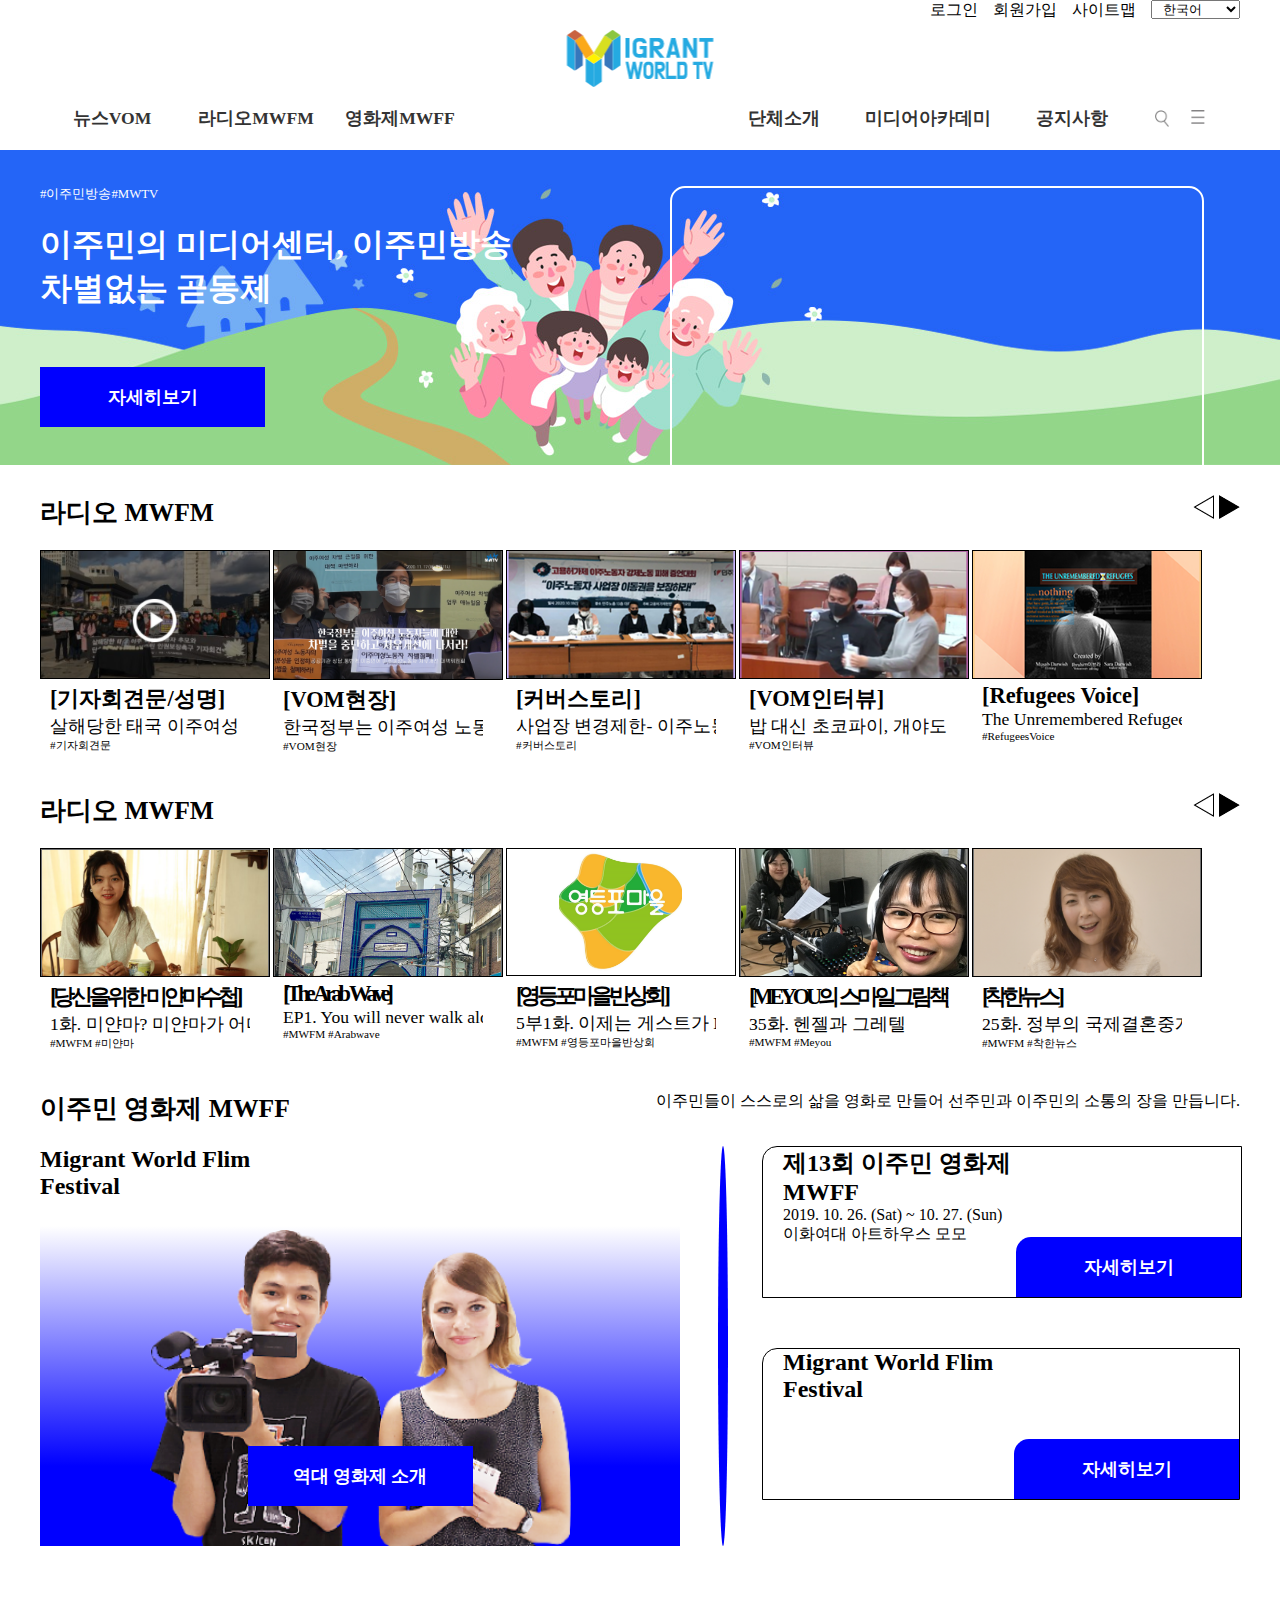
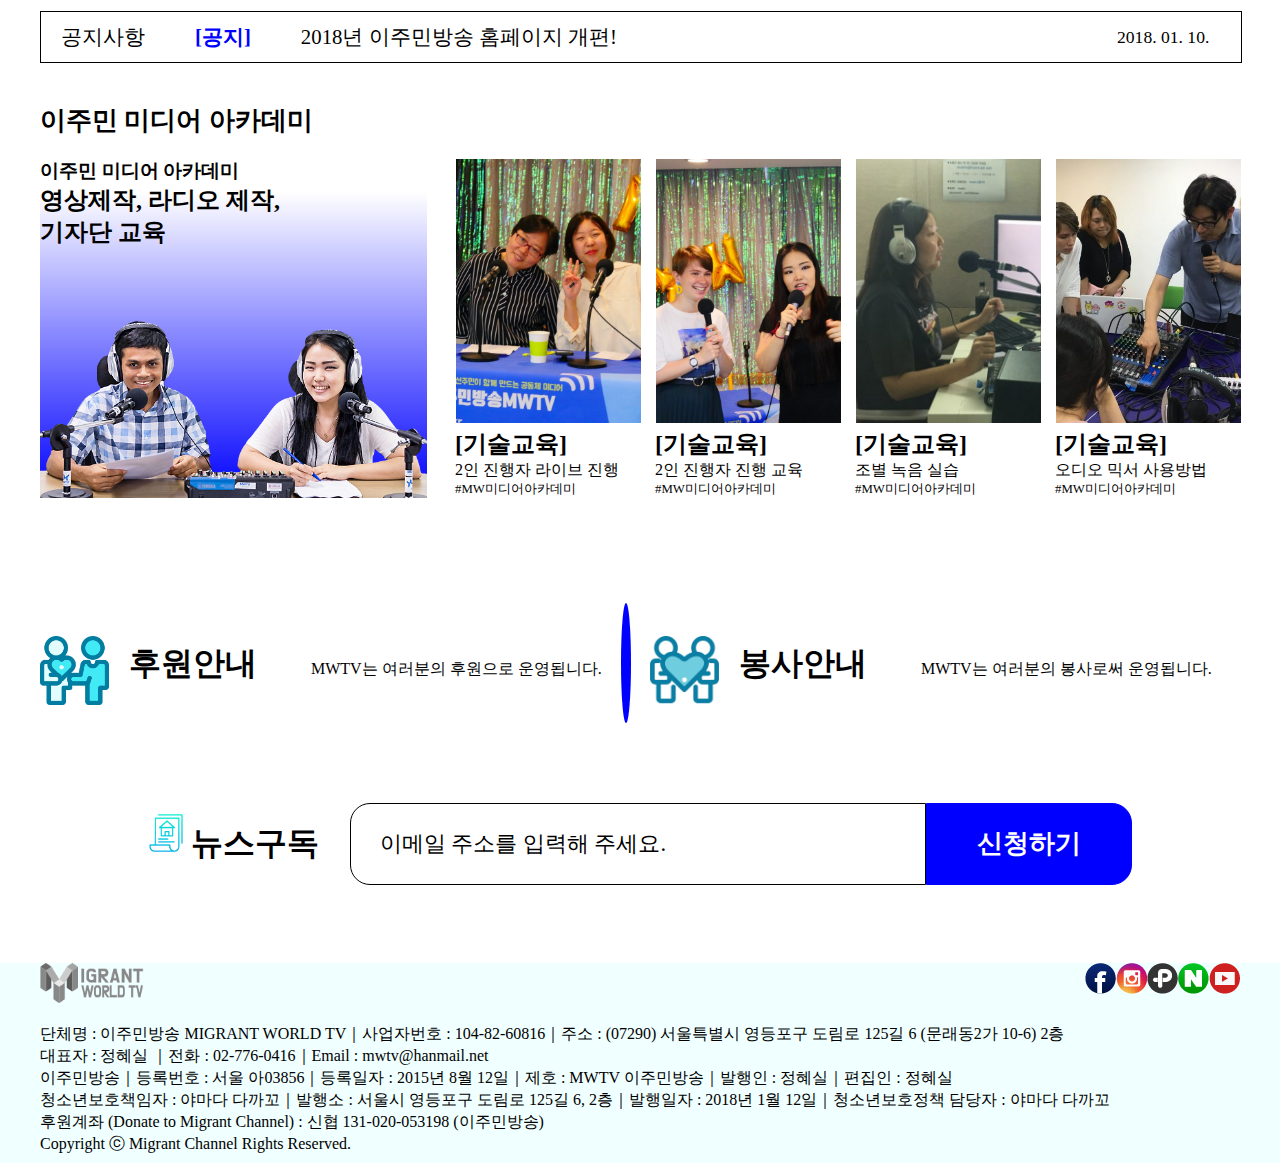
<file: index.html>
<!DOCTYPE html>
<html lang="kr">

<head>
    <meta charset="UTF-8">
    <title>Migrant World TV / 이주민방송</title>
    <meta name="viewport" content="width=device-width, initial-scale=1.0">
    <link href="css/style.css" rel="stylesheet" type="text/css">
</head>

<body>
    <div class="wrap">
        <section id="header">
            <div class="inner">
                <div class="up_head">
                    <div class="logo"><a href="index.html"><img src="img/Logo.png" alt="로고"></a></div>
                    <ul class="login">
                        <li><a href="#">로그인</a></li>
                        <li><a href="#">회원가입</a></li>
                        <li><a href="#">사이트맵</a></li>
                        <li>
                            <select>
                                <option>&nbsp;&nbsp;한국어</option>
                                <option>&nbsp;&nbsp;English</option>
                                <option>&nbsp;&nbsp;中 文</option>
                                <option>&nbsp;&nbsp;日本語</option>
                                <option>&nbsp;&nbsp;Tiếng Việt</option>
                                <option>&nbsp;&nbsp;ไทย</option>
                                <option>&nbsp;&nbsp;Español</option>
                            </select>
                        </li>

                    </ul>
                </div>

                <nav id="nav1" class="navi">
                   <div class="inner">
                   <h1 class="hidden">네비게이션</h1>
                   <ul class="depth1">
                       <li><a href="#">뉴스VOM</a>
                           <ul>
                               <li><a href="#">VOM채널</a></li>
                               <li><a href="#">VOM채널</a></li>
                           </ul>
                       </li>
                       <li><a href="#">라디오MWFM</a>
                           <ul>
                               <li><a href="#">현재방영채널</a></li>
                               <li><a href="#">이전종영채널</a></li>
                           </ul>
                       </li>
                       <li><a href="#">영화제MWFF</a>
                           <ul>
                               <li><a href="#">역대영화제기록</a></li>
                               <li><a href="#">영화제이야기</a></li>
                           </ul>
                       </li>
                       <li><a href="#">&nbsp;</a></li>
                       <li><a href="#">단체소개</a>
                           <ul>
                               <li><a href="#">비전과 미션</a></li>
                               <li><a href="#">주요사업</a></li>
                               <li><a href="#">함께하는 사람들</a></li>
                               <li><a href="#">주요연혁</a></li>
                               <li><a href="#">재정보고</a></li>
                               <li><a href="#">후원안내</a></li>
                               <li><a href="#">찾아오시는 길</a></li>
                           </ul>
                       </li>
                        <li><a href="#">미디어아카데미</a></li>
                       <li><a href="#">공지사항</a>
                           <ul>
                               <li><a href="#">주요공지사항</a></li>
                               <li><a href="#">자주하는 질문</a></li>
                           </ul>
                       </li>
                        <li><a href="#"><img src="img/search.png" alt="검색"></a></li>
                        <li><a href="#"><img src="img/burger.png" alt="전체메뉴"></a></li>
                   </ul>
                    </div>
                </nav>
                
            </div>
        </section>

        <section id="mainimg">
            <div class="inner">
                <h1 class="hidden">메인이미지_슬라이드</h1>
                <div class="mitxt">
                    <p>#이주민방송#MWTV</p>
                    <h1>이주민의 미디어센터, 이주민방송<br>차별없는 곧동체</h1>
                </div>
                <div class="btn">자세히보기</div>
                <span><iframe id="videplayer" width="560" height="315" src="https://www.youtube.com/embed/ybhXVSAdIRE" frameborder="0" allow="accelerometer; autoplay; encrypted-media; gyroscope; picture-in-picture" allowfullscreen></iframe>
                </span>
            </div>
        </section>

        <section id="contents">
            <div class="inner">
                <div class="001">
                    <h1 class="hidden">좌우 박스</h1>
                    <div class="01_left"></div>
                    <div class="01_right"></div>
                    <div class="01_btn"></div>
                </div>

                <div class="vclip01">
                    <!-- margin top: 30px / margin bottom: 40px -->
                    <h1 class="hidden">뉴스VOM</h1>
                    <div class="topsbttl">
                        <div>
                            <h2><a href="#">라디오 MWFM</a></h2>
                        </div>
                        <div class="lrbtn">
                            <span><img src="img/lbtn.png" alt="Left button"></span>
                            <span><img src="img/rbtn.png" alt="Right button"></span>
                        </div>
                    </div>
                    <!-- Padding bottom 20px -->
                    <div class="slideboxset">
                        <div class="slidebox">
                            <h1 class="hidden">슬라이드박스01</h1>
                            <img src="img/sl001.png" alt="기자회견문">
                            <!-- padding bottom 2px -->
                            <div>
                                <h2 class="sltheme">[기자회견문/성명]</h2>
                                <p class="sltxt">살해당한 태국 이주여성</p>
                                <p class="tag">#기자회견문</p>
                            </div>
                        </div>
                        <div class="slidebox">
                            <h1 class="hidden">슬라이드박스02</h1>
                            <img src="img/sl002.png" alt="VOM현장">
                            <!-- padding bottom 2px -->
                            <div>
                                <h2 class="sltheme">[VOM현장]</h2>
                                <p class="sltxt">한국정부는 이주여성 노동자</p>
                                <p class="tag">#VOM현장</p>
                            </div>
                        </div>
                        <div class="slidebox">
                            <h1 class="hidden">슬라이드박스03</h1>
                            <img src="img/sl003.png" alt="커버스토리">
                            <!-- padding bottom 2px -->
                            <div>
                                <h2 class="sltheme">[커버스토리]</h2>
                                <p class="sltxt">사업장 변경제한- 이주노동자</p>
                                <p class="tag">#커버스토리</p>
                            </div>
                        </div>
                        <div class="slidebox">
                            <h1 class="hidden">슬라이드박스04</h1>
                            <img src="img/sl004.png" alt="VOM인터뷰">
                            <!-- padding bottom 2px -->
                            <div>
                                <h2 class="sltheme">[VOM인터뷰]</h2>
                                <p class="sltxt">밥 대신 초코파이, 개야도 이주 노동자</p>
                                <p class="tag">#VOM인터뷰</p>
                            </div>
                        </div>
                        <div class="slidebox">
                            <h1 class="hidden">슬라이드박스05</h1>
                            <img src="img/sl005.png" alt="Refugees Voice">
                            <!-- padding bottom 2px -->
                            <div>
                                <h2 class="sltheme">[Refugees Voice]</h2>
                                <p class="sltxt">The Unremembered Refugees</p>
                                <p class="tag">#RefugeesVoice</p>
                            </div>
                        </div>

                    </div>
                </div>

                <div class="vclip02">
                    <!-- margin top: 30px / margin bottom: 40px -->
                    <h1 class="hidden">라디오 MWFM</h1>
                    <div class="topsbttl">
                        <div>
                            <h2><a href="#">라디오 MWFM</a></h2>
                        </div>
                        <div class="lrbtn">
                            <span><img src="img/lbtn.png" alt="Left button"></span>
                            <span><img src="img/rbtn.png" alt="Right button"></span>
                        </div>
                    </div>
                    <!-- Padding bottom 20px -->
                    <div class="slideboxset">
                        <div class="slidebox">
                            <h1 class="hidden">슬라이드박스01</h1>
                            <img src="img/sl006.png" alt="미얀마수첩">
                            <!-- padding bottom 2px -->
                            <div>
                                <h2 class="sltheme">[당신을위한 미얀마수첩]</h2>
                                <p class="sltxt">1화. 미얀마? 미얀마가 어디야?</p>
                                <p class="tag">#MWFM #미얀마</p>
                            </div>
                        </div>
                        <div class="slidebox">
                            <h1 class="hidden">슬라이드박스02</h1>
                            <img src="img/sl007.png" alt="The Arab Wave">
                            <!-- padding bottom 2px -->
                            <div>
                                <h2 class="sltheme">[The Arab Wave]</h2>
                                <p class="sltxt">EP1. You will never walk alone</p>
                                <p class="tag">#MWFM #Arabwave</p>
                            </div>
                        </div>
                        <div class="slidebox">
                            <h1 class="hidden">슬라이드박스03</h1>
                            <img src="img/sl008.png" alt="영등포마을반상회">
                            <!-- padding bottom 2px -->
                            <div>
                                <h2 class="sltheme">[영등포마을반상회]</h2>
                                <p class="sltxt">5부1화. 이제는 게스트가 MC에요!</p>
                                <p class="tag">#MWFM #영등포마을반상회</p>
                            </div>
                        </div>
                        <div class="slidebox">
                            <h1 class="hidden">슬라이드박스04</h1>
                            <img src="img/sl009.png" alt="MEYOU의 스마일 그림책">
                            <!-- padding bottom 2px -->
                            <div>
                                <h2 class="sltheme">[MEYOU의 스마일그림책]</h2>
                                <p class="sltxt">35화. 헨젤과 그레텔</p>
                                <p class="tag">#MWFM #Meyou</p>
                            </div>
                        </div>
                        <div class="slidebox">
                            <h1 class="hidden">슬라이드박스05</h1>
                            <img src="img/sl010.png" alt="Refugees Voice">
                            <!-- padding bottom 2px -->
                            <div>
                                <h2 class="sltheme">[착한뉴스]</h2>
                                <p class="sltxt">25화. 정부의 국제결혼중개업에 관해서</p>
                                <p class="tag">#MWFM #착한뉴스</p>
                            </div>
                        </div>

                    </div>
                </div>

                <div class="mwffbox">
                    <h1 class="hidden">이주민영화제</h1>
                    <div class="topsbttl">
                        <div>
                            <h2><a href="#">이주민 영화제 MWFF</a></h2>
                        </div>
                        <div>이주민들이 스스로의 삶을 영화로 만들어 선주민과 이주민의 소통의 장을 만듭니다.</div>
                    </div>
                    <!-- margin bottom : 20px -->
                    <div class="boxset">
                        <div class="bsleft">
                            <div class="mwfftxt">
                                <h2>Migrant World Flim<br>Festival</h2>
                            </div>
                            <div class="btn">역대 영화제 소개</div>
                        </div>
                        <!-- 중간 1px solid 선 margin left / right : 39px -->
                        <div class="bsright">
                            <div class="rightup">
                                <div>
                                    <h2>제13회 이주민 영화제<br>MWFF</h2>
                                    <p>2019. 10. 26. (Sat) ~ 10. 27. (Sun)<br>이화여대 아트하우스 모모</p>
                                </div>
                                <div class="btn">자세히보기</div>
                            </div>

                            <div class="rightbtm">
                                <div>
                                    <h2>Migrant World Flim<br> Festival</h2>
                                </div>
                                <div class="btn">자세히보기</div>
                            </div>
                        </div>
                    </div>

                </div>

                <div class="mwsnews">
                    <h1 class="hidden">공지사항</h1>
                    <span>공지사항</span><span>[공지]</span><span>2018년 이주민방송 홈페이지 개편!</span><span>2018. 01. 10.</span>
                </div>

                <div class="mwacdmy">
                    <h1 class="hidden">이주민미디어 아카데미</h1>
                    <div class="topsbttl">
                        <div>
                            <h2><a href="#">이주민 미디어 아카데미</a></h2>
                        </div>
                    </div>
                    <!-- margin bottom : 20px -->
                    <div class="acdmybox">
                        <div class="acdlbox">
                            <div>
                                <h3>이주민 미디어 아카데미</h3>
                                <h2>영상제작, 라디오 제작,<br>기자단 교육</h2>
                            </div>
                        </div>
                        <div class="acdrbox">
                            <div class="rboxslide">
                                <img src="img/0010.png" alt="">
                                <h2>[기술교육]</h2>
                                <p>2인 진행자 라이브 진행</p>
                                <p>#MW미디어아카데미</p>
                            </div>
                            <div class="rboxslide">
                                <img src="img/0011.png" alt="">
                                <h2>[기술교육]</h2>
                                <p>2인 진행자 진행 교육</p>
                                <p>#MW미디어아카데미</p>
                            </div>
                            <div class="rboxslide">
                                <img src="img/0012.png" alt="">
                                <h2>[기술교육]</h2>
                                <p>조별 녹음 실습</p>
                                <p>#MW미디어아카데미</p>
                            </div>
                            <div class="rboxslide">
                                <img src="img/0013.png" alt="">
                                <h2>[기술교육]</h2>
                                <p>오디오 믹서 사용방법</p>
                                <p>#MW미디어아카데미</p>
                            </div>

                        </div>

                    </div>

                </div>

                <div class="mwtvinfo">

                </div>

                <div class="mwdonate">
                    <h1 class="hidden">후원과 봉사 안내</h1>
                    <div class="mwdl">
                        <i><img src="img/0020.png" alt="후원안내"></i><span>후원안내</span>
                        <p>MWTV는 여러분의 후원으로 운영됩니다.</p>
                    </div>
                    <div class="mwdr">
                        <i><img src="img/0021.png" alt="봉사안내"></i><span>봉사안내</span>
                        <p>MWTV는 여러분의 봉사로써 운영됩니다.</p>
                    </div>
                </div>

                <div class="mwmail">
                    <h1 class="hidden">메일구독 신청하기</h1>
                    <div class="inbox">
                        <div class="inboxl">
                            <i><img src="img/0022.png" alt="메일구독"></i>
                            <span>뉴스구독</span>
                        </div>
                        <div class="inboxr">
                            <div class="long">
                                <p>이메일 주소를 입력해 주세요.</p>
                            </div>
                            <div class="short">
                                <h2>신청하기</h2>
                            </div>
                        </div>
                    </div>
                </div>

            </div>
        </section>

        <section id="footer">
            <div class="inner">
                <div class="upfooter">
                    <div>
                        <div class="bwlogo"><img src="img/Logobw.png" alt="bwlogo"></div>
                        <ul class="sns">
                            <li><img src="img/facebook_1.png" alt="페이스북"></li>
                            <li><img src="img/instagram_1.png" alt="인스타그램"></li>
                            <li><img src="img/kakaoCh.png" alt="카톡채널"></li>
                            <li><img src="img/naver_1.png" alt="네이버블로그"></li>
                            <li><img src="img/youtube_1.png" alt="유튜브"></li>

                        </ul>
                    </div>
                    <div class="btfooter">
                        <p>단체명 : 이주민방송 MIGRANT WORLD TV｜사업자번호 : 104-82-60816｜주소 : (07290) 서울특별시 영등포구 도림로 125길 6 (문래동2가 10-6) 2층</p>
                        <p>대표자 : 정혜실 ｜전화 : 02-776-0416｜Email : mwtv@hanmail.net</p>
                        <p>이주민방송｜등록번호 : 서울 아03856｜등록일자 : 2015년 8월 12일｜제호 : MWTV 이주민방송｜발행인 : 정혜실｜편집인 : 정혜실</p>
                        <p>청소년보호책임자 : 야마다 다까꼬｜발행소 : 서울시 영등포구 도림로 125길 6, 2층｜발행일자 : 2018년 1월 12일｜청소년보호정책 담당자 : 야마다 다까꼬</p>
                        <p>후원계좌 (Donate to Migrant Channel) : 신협 131-020-053198 (이주민방송)</p>
                        <p>Copyright ⓒ Migrant Channel Rights Reserved.</p>
                    </div>

                </div>
            </div>
        </section>
    </div>
</body>

</html>
</file>
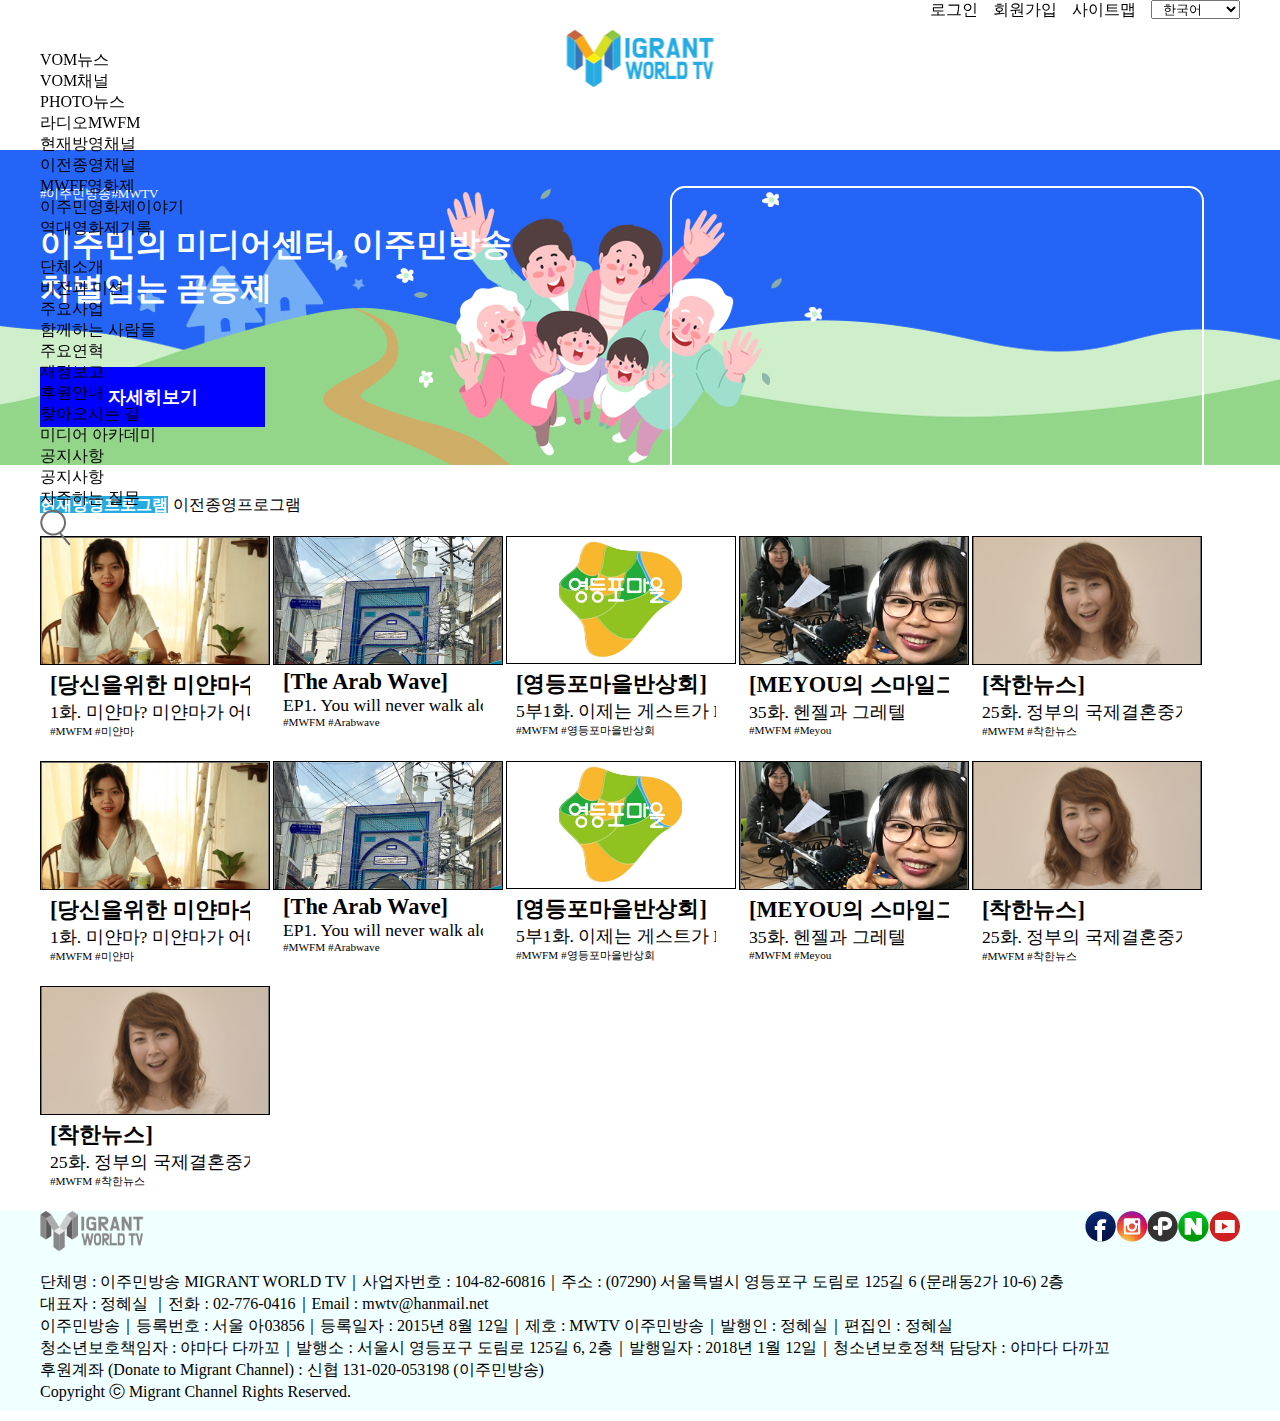
<file: sub01.html>
<!DOCTYPE html>
<html lang="r">
<head>
    <meta charset="UTF-8">
    <title>Migrant World TV / 이주민방송</title>
    <meta name="viewport" content="width=device-width, initial-scale=1.0">
    <link href="css/style.css" rel="stylesheet" type="text/css">
</head>
<body>
    <div class="wrap">
        <section id="header">
            <div class="inner">
                <div class="up_head">
                    <div class="logo"><a href="index.html"><img src="img/Logo.png" alt="로고"></a></div>
                    <ul class="login">
                        <li><a href="#">로그인</a></li>
                        <li><a href="#">회원가입</a></li>
                        <li><a href="#">사이트맵</a></li>
                        <li>
                            <select>
                                <option>&nbsp;&nbsp;한국어</option>
                                <option>&nbsp;&nbsp;English</option>
                                <option>&nbsp;&nbsp;中 文</option>
                                <option>&nbsp;&nbsp;日本語</option>
                                <option>&nbsp;&nbsp;Tiếng Việt</option>
                                <option>&nbsp;&nbsp;ไทย</option>
                                <option>&nbsp;&nbsp;Español</option>
                            </select>
                        </li>

                    </ul>
                </div>

                <div class="bt_head">
                    <ul class="depth">
                        <li><a href="sub01.html">VOM뉴스</a>
                           <ul>
                               <li><a href="#">VOM채널</a></li>
                               <li><a href="#">PHOTO뉴스</a></li>
                               <li></li>
                               <li></li>
                               <li></li>
                               <li></li>
                               <li></li>                               
                           </ul>
                        </li>
                        <li><a class="current" href="sub01.html">라디오MWFM</a>
                           <ul>
                               <li><a href="#">현재방영채널</a></li>
                               <li><a href="#">이전종영채널</a></li>
                               <li></li>
                               <li></li>
                               <li></li>
                               <li></li>
                               <li></li>
                           </ul>
                        </li>
                        <li><a href="sub01.html">MWFF영화제</a>
                           <ul>
                               <li><a href="#">이주민영화제이야기</a></li>
                               <li><a href="#">역대영화제기록</a></li>
                               <li></li>
                               <li></li>
                               <li></li>
                               <li></li>
                               <li></li>
                           </ul>
                        </li>
                        <li>&nbsp;</li>
                        <li><a href="sub01.html">단체소개</a>
                           <ul>
                               <li><a href="#">비전과 미션</a></li>
                               <li><a href="#">주요사업</a></li>
                               <li><a href="#">함께하는 사람들</a></li>
                               <li><a href="#">주요연혁</a></li>
                               <li><a href="#">재정보고</a></li>
                               <li><a href="#">후원안내</a></li>
                               <li><a href="#">찾아오시는 길</a></li>
                           </ul>
                        </li>
                        <li><a href="sub01.html">미디어 아카데미</a>
                        </li>
                        <li><a href="sub01.html">공지사항</a>
                            <ul>
                                <li><a href="#">공지사항</a></li>
                                <li><a href="#">자주하는 질문</a></li>
                                <li></li>
                                <li></li>
                                <li></li>
                                <li></li>
                                <li></li>                                
                            </ul>
                        </li>
                        <li><a href="#"><img src="img/search.png" alt="검색"></a></li>
                    </ul>
                </div>
            </div>
        </section>

        <section id="mainimg">
           <div class="inner">
            <h1 class="hidden">메인이미지_슬라이드</h1>
            <div class="mitxt">
            <p>#이주민방송#MWTV</p>
            <h1>이주민의 미디어센터, 이주민방송<br>차별업는 곧동체</h1>
            </div>
            <div class="btn">자세히보기</div>
            <span><iframe id="player" src="http://www.youtube.com/embed/hPSbCrEgwiY?enablejsapi=1&origin=http://example.com"
  frameborder="0"></iframe></span>
       </div>
        </section>

        <section id="contents">
            <div class="inner">
                            <div class="vclip01">
                    <!-- margin top: 30px / margin bottom: 40px -->
                    <h1 class="hidden">뉴스VOM</h1>
                    <div class="topsbttl">
                        <div>
                            <span><a class="local" href="#">현재방영프로그램</a></span><span><a href="#">이전종영프로그램</a></span>
                        </div>
                    </div>
                    <!-- Padding bottom 20px -->
                    <div class="slideboxset">
                        <div class="slidebox">
                            <h1 class="hidden">슬라이드박스01</h1>
                            <img src="img/sl006.png" alt="미얀마수첩">
                            <!-- padding bottom 2px -->
                            <div>
                                <h2 class="sltheme">[당신을위한 미얀마수첩]</h2>
                                <p class="sltxt">1화. 미얀마? 미얀마가 어디야?</p>
                                <p class="tag">#MWFM #미얀마</p>
                            </div>
                        </div>
                        <div class="slidebox">
                            <h1 class="hidden">슬라이드박스02</h1>
                            <img src="img/sl007.png" alt="The Arab Wave">
                            <!-- padding bottom 2px -->
                            <div>
                                <h2 class="sltheme">[The Arab Wave]</h2>
                                <p class="sltxt">EP1. You will never walk alone</p>
                                <p class="tag">#MWFM #Arabwave</p>
                            </div>
                        </div>
                        <div class="slidebox">
                            <h1 class="hidden">슬라이드박스03</h1>
                            <img src="img/sl008.png" alt="영등포마을반상회">
                            <!-- padding bottom 2px -->
                            <div>
                                <h2 class="sltheme">[영등포마을반상회]</h2>
                                <p class="sltxt">5부1화. 이제는 게스트가 MC에요!</p>
                                <p class="tag">#MWFM #영등포마을반상회</p>
                            </div>
                        </div>
                        <div class="slidebox">
                            <h1 class="hidden">슬라이드박스04</h1>
                            <img src="img/sl009.png" alt="MEYOU의 스마일 그림책">
                            <!-- padding bottom 2px -->
                            <div>
                                <h2 class="sltheme">[MEYOU의 스마일그림책]</h2>
                                <p class="sltxt">35화. 헨젤과 그레텔</p>
                                <p class="tag">#MWFM #Meyou</p>
                            </div>
                        </div>
                        <div class="slidebox">
                            <h1 class="hidden">슬라이드박스05</h1>
                            <img src="img/sl010.png" alt="Refugees Voice">
                            <!-- padding bottom 2px -->
                            <div>
                                <h2 class="sltheme">[착한뉴스]</h2>
                                <p class="sltxt">25화. 정부의 국제결혼중개업에 관해서</p>
                                <p class="tag">#MWFM #착한뉴스</p>
                            </div>
                        </div>
                        <div class="slideboxset">
                        <div class="slidebox">
                            <h1 class="hidden">슬라이드박스01</h1>
                            <img src="img/sl006.png" alt="미얀마수첩">
                            <!-- padding bottom 2px -->
                            <div>
                                <h2 class="sltheme">[당신을위한 미얀마수첩]</h2>
                                <p class="sltxt">1화. 미얀마? 미얀마가 어디야?</p>
                                <p class="tag">#MWFM #미얀마</p>
                            </div>
                        </div>
                        <div class="slidebox">
                            <h1 class="hidden">슬라이드박스02</h1>
                            <img src="img/sl007.png" alt="The Arab Wave">
                            <!-- padding bottom 2px -->
                            <div>
                                <h2 class="sltheme">[The Arab Wave]</h2>
                                <p class="sltxt">EP1. You will never walk alone</p>
                                <p class="tag">#MWFM #Arabwave</p>
                            </div>
                        </div>
                        <div class="slidebox">
                            <h1 class="hidden">슬라이드박스03</h1>
                            <img src="img/sl008.png" alt="영등포마을반상회">
                            <!-- padding bottom 2px -->
                            <div>
                                <h2 class="sltheme">[영등포마을반상회]</h2>
                                <p class="sltxt">5부1화. 이제는 게스트가 MC에요!</p>
                                <p class="tag">#MWFM #영등포마을반상회</p>
                            </div>
                        </div>
                        <div class="slidebox">
                            <h1 class="hidden">슬라이드박스04</h1>
                            <img src="img/sl009.png" alt="MEYOU의 스마일 그림책">
                            <!-- padding bottom 2px -->
                            <div>
                                <h2 class="sltheme">[MEYOU의 스마일그림책]</h2>
                                <p class="sltxt">35화. 헨젤과 그레텔</p>
                                <p class="tag">#MWFM #Meyou</p>
                            </div>
                        </div>
                        <div class="slidebox">
                            <h1 class="hidden">슬라이드박스05</h1>
                            <img src="img/sl010.png" alt="Refugees Voice">
                            <!-- padding bottom 2px -->
                            <div>
                                <h2 class="sltheme">[착한뉴스]</h2>
                                <p class="sltxt">25화. 정부의 국제결혼중개업에 관해서</p>
                                <p class="tag">#MWFM #착한뉴스</p>
                            </div>
                        </div>
                        <div class="slidebox">
                            <h1 class="hidden">슬라이드박스05</h1>
                            <img src="img/sl010.png" alt="Refugees Voice">
                            <!-- padding bottom 2px -->
                            <div>
                                <h2 class="sltheme">[착한뉴스]</h2>
                                <p class="sltxt">25화. 정부의 국제결혼중개업에 관해서</p>
                                <p class="tag">#MWFM #착한뉴스</p>
                            </div>
                        </div>
                </div>

            </div>
        </section>

        <section id="footer">
            <div class="inner">
                <div class="upfooter">
                    <div>
                        <div class="bwlogo"><img src="img/Logobw.png" alt="bwlogo"></div>
                        <ul class="sns">
                            <li><img src="img/facebook_1.png" alt="페이스북"></li>
                            <li><img src="img/instagram_1.png" alt="인스타그램"></li>
                            <li><img src="img/kakaoCh.png" alt="카톡채널"></li>
                            <li><img src="img/naver_1.png" alt="네이버블로그"></li>
                            <li><img src="img/youtube_1.png" alt="유튜브"></li>

                        </ul>
                    </div>
                    <div class="btfooter">
                        <p>단체명 : 이주민방송 MIGRANT WORLD TV｜사업자번호 : 104-82-60816｜주소 : (07290) 서울특별시 영등포구 도림로 125길 6 (문래동2가 10-6) 2층</p>
                        <p>대표자 : 정혜실 ｜전화 : 02-776-0416｜Email : mwtv@hanmail.net</p>
                        <p>이주민방송｜등록번호 : 서울 아03856｜등록일자 : 2015년 8월 12일｜제호 : MWTV 이주민방송｜발행인 : 정혜실｜편집인 : 정혜실</p>
                        <p>청소년보호책임자 : 야마다 다까꼬｜발행소 : 서울시 영등포구 도림로 125길 6, 2층｜발행일자 : 2018년 1월 12일｜청소년보호정책 담당자 : 야마다 다까꼬</p>
                        <p>후원계좌 (Donate to Migrant Channel) : 신협 131-020-053198 (이주민방송)</p>
                        <p>Copyright ⓒ Migrant Channel Rights Reserved.</p>
                    </div>

                </div>
            </div>
        </section>
    </div>
</body>
</html>
</file>
<file: css/style.css>
* {margin: 0; padding: 0}
ul {list-style: none}
.inner {width: 1200px; margin: 0 auto;}
.hidden {display: none}
.body {font-size: 10px; width: 100%; height: auto; }
a {text-decoration: none;color:inherit}
/* 헤더 쪽 상단 */
#header {width: 100%; height: 150px; background-color:#fff;position: fixed;  top:0; left: 0; right: 0;z-index: 2}
.up_head {width: 100%; height: 50px; background: #fff}
#header > .inner {position: relative}
.logo {position: absolute; left:50%; transform: translate(-50%); top:30px;}
.login {position: absolute; right: 0; font-size: 1rem}
.login > li {float: left; margin-right: 15px}
.login > li:last-child {margin-right: 0}
.login:after {clear: both; display: block; content: ""}

/*헤더 쪽 하단 */
/* 드롭다운 메뉴 */

navi{margin-bottom:100px; width: 1000px;z-index: 2}
        .navi .inner{position: relative;}
        .navi .depth1{position: absolute;width:100%;top:50px;left:0;}
        .navi .depth1 >li {float:left;width:12%;background-color:#fff;}
.navi .depth1 >li:nth-child(5) > ul > li:nth-child(3) {letter-spacing: -2px}
.navi .depth1 >li:nth-child(5) > ul > li:nth-child(7) {letter-spacing: -2px}
        .navi .depth1 >li:nth-child(4) {width: 20%}
        .navi .depth1 >li:nth-child(8) {width: 3%}
        .navi .depth1 >li:nth-child(8) img {width: 40%; vertical-align: top;}
        .navi .depth1 >li:nth-child(9) {width: 3%}
        .navi .depth1 >li:nth-child(9) img {width: 40%; vertical-align: top;}

.navi .depth1 >li > a{display: block;text-align: center;background-color:inherit;color:#333;font-size: 1.1rem;font-weight: bold;padding:10px 0;line-height: 1em;}
        .navi .depth1 >li > a:hover {color: red;}
        .navi .depth1 >li> ul {font-size:0.9rem;line-height: 1.1em;box-sizing: border-box;}
        .navi .depth1 >li> ul:before{content: '';display: block;height:30px;}
        
        .navi .depth1 .depth2 ul{padding-top:1em;font-size:0.8rem}

    /* 네비1 */ 
         #nav1 .depth1 ul {height:0; overflow: hidden;transition: height 1s, opacity 1s;opacity: 0;padding:0 10px; }
        #nav1 .depth1 >li:hover ul{height:90px; ;opacity: 1;}
#nav1 .depth1 >li:nth-child(5):hover ul {height: 220px; opacity: 1}
        #nav1 .depth1 > li > ul li {padding-left: 25px;padding-bottom: 10px; font-size: 13px}
#nav1 .depth1 > li:nth-child(2) > ul li {padding-left: 10px}
#nav1 .depth1 > li:nth-child(3) > ul li {padding-left: 10px}

        .depth1 > li > ul > li > a:hover {color: red;}
  
  

/* 메인이미지 슬라이드 이동 */
#mainimg {width:100%; height: 465px; background-image: url(../img/bgimg.jpg); background-position: 40%;}
#mainimg > .inner {width: 1200px; height: 465px; position: relative}
#mainimg > .inner > span {display: block; box-sizing: border-box; position: absolute; right: 3%; top: 40%}
#mainimg > .inner > span> iframe {width: 530px; height: 300px; border-radius: 15px; border: 2px solid #fff}
.mitxt {width: 500px; height: 300px; position: absolute; top: 40%; left: 0; color: #fff}
.mitxt > h1 {font-size: 2rem; padding-top: 20px}
.mitxt > p {font-size: .8rem; }
#mainimg > .inner >.btn {position: absolute; top: 79%; left: 0;}


/* 비디오 클립채널 */
/* 공통 부분 */

.topsbttl h2 {font-size: 1.6rem; font-weight: bolder; color: black !important}
.topsbttl > div:nth-child(1) {float: left}
.topsbttl > div:nth-child(2) {float: right}
.topsbttl:after {clear: both; display: block; content: ""}
.topsbttl{margin-bottom: 20px; }
.slideboxset:after{clear: both; display: block; content: ""}
.slidebox {float: left; width: 228px; height: 225px; margin-right: 5px;}
.slidebox > div {width: 200px; padding-left: 10px; text-overflow: ellipsis; overflow: hidden; white-space: nowrap;}
.slidebox > img {border: 1px solid black}
.slidebox:nth-child(5) {margin-right: 0}
.sltheme {font-size: 1.4rem; font-weight: bolder;}
.sltxt {font-size: 1.1rem;}
.tag {font-size: .7rem;}
/* 뉴스 채널 */
.vclip01 {margin: 30px 0 40px 0;width:100%; height: 258px;}
/* 라디오 채널 */
.vclip02 {margin: 30px 0 40px 0;width:100%; height: 258px;}
.vclip02 > .slideboxset > .slidebox h2 {word-spacing: 1px; letter-spacing: -4px}

/* 이주민 영화제 */
.mwffbox {width: 100%; height: 480px; margin: 30px 0 40px 0}
.boxset{width: 100%; height: 400px}
.bsleft {width: 640px; height: 400px; float:left; position: relative; background: url(../img/0001.png), linear-gradient(to bottom, white 20%, blue 80%); background-position: center bottom; background-repeat: no-repeat;}

.bsleft:before {display: block; width: 10px; height: 400px; content: ""; position: absolute; left: 106%; border-radius: 100%; background-color: blue}

.bsright {width: 478px; height: 400px; float: right;}
.rightup {width: 458px; height: 150px; margin-bottom: 50px; border: 1px solid black; border-radius: 15px 0 0 0; position: relative; padding-left: 20px}
.rightbtm {width 458px; height: 150px; margin-bottom: 50px; border: 1px solid black; border-radius: 15px 0 0 0; position: relative; padding-left: 20px}
.btn {width: 225px; height: 60px; background-color: blue; line-height: 60px; text-align: center; color:#fff; position: absolute; font-size: 1.1rem; font-weight: bolder; }
.bsleft > .btn {left: 0; right:0; margin: 0 auto; bottom: 10%;}
.rightup > .btn {right:0; bottom: 0; border-radius: 15px 0 0 0}
.rightbtm > .btn {right:0; bottom: 0; border-radius: 15px 0 0 0}

/* 공지사항 */
.mwsnews {width: 100%; height: 50px; line-height: 50px; font-size: 1.3rem; border: 1px solid black; margin: 30px 0 40px 0;}
.mwsnews > span {display: block; float: left; margin-right: 50px}
.mwsnews > span:nth-child(2) {margin-left: 20px}
.mwsnews > span:nth-child(3) {color:blue; font-weight: bold}
.mwsnews > span:nth-child(4) {margin-right: 500px}
.mwsnews > span:last-child {margin-right: 0; font-size: 1.1rem}
.mwsnews:after {clear: both; display: block; content: ""}

/* 미디어 아카데미 */
.mwacdmy {width: 100%; height: 460px; margin: 30px 0 40px 0;}
.acdlbox {width:387px; height: 340px;float: left; background: url(../img/0009.png), linear-gradient(to bottom, white 10%, blue);background-size: 100%; background-position: center bottom; background-repeat: no-repeat}
.mwacdmy > .topsbttl {}
.acdrbox {width:785px; height: 300px;float: right;}
.rboxslide {float: left; width: 185px; margin-right: 15px;}
.rboxslide:last-child {margin-right: 0}
.rboxslide > img {border: 1px solid white; 100%}
.rboxslide > p:last-child{ font-size: .8rem}

/* MWTV 후원안내 */
.mwdonate {width: 100%; height: 120px; line-height: 120px; margin: 30px 0 40px 0;}
.mwdonate:after {clear: both; display: block; content""}
.mwdl {float: left; width: 590px; height: 120px;}
.mwdl > i {display: inline-block;}
.mwdl > i > img {width: 100%; vertical-align: middle}
.mwdl > span {display: inline-block; font-size: 2rem; font-weight: bold; margin: 0 20px;}
.mwdl > p {display: inline-block; font-size: 1rem;margin-left: 30px}

.mwdr:before {display: block; width: 10px; height: 120px; content: ""; position: absolute;top:0 ;left: -5%; border-radius: 100%; background-color: blue}

.mwdr {float: right; width: 590px; height: 120px; position: relative}
.mwdr > i {display: inline-block;}
.mwdr > i > img {width: 100%; vertical-align: middle}
.mwdr > span {display: inline-block; font-size: 2rem; font-weight: bold; margin: 0 20px;}
.mwdr > p {display: inline-block; font-size: 1rem;margin-left: 30px}

/* 메일 구독 신청하기 */
.mwmail {width: 100%; height: 80px; margin: 30px 0 40px 0; padding: 40px 0}
.mwmail > .inbox {width: 990px; height: 80px; margin: 0 auto; line-height: 80px}

.inboxl {float: left; width: 185px; margin-right: 20px}
.inboxl > img {vertical-align: middle; widows: 100%}
.inboxl > span {display: inline-block; font-size: 2rem; font-weight: bolder}
.inboxr {float: left; width: 785px;}
.inboxr > .long {float:left; width: 574px; height: 80px; border: 1px solid black; border-radius: 20px 0 0 20px}
.long > p {font-size: 1.4rem; margin-left: 5%}
.inboxr > .short {float:left; width: 204px; height: 80px; border: 1px solid blue; background-color: blue ;border-radius: 0 20px 20px 0}
.short > h2 {color:#fff; text-align: center; font-weight: bolder; font-size: 1.6rem}
.inboxr:after {clear: both; display: block; content: ""}

#contents > .inner:after {clear: both; display: block; content: ""}

/* 풋터 상단 */
#footer {width: 100%; height: 200px; background-color: azure}
.upfooter {width: 100%; height: 50px; line-height: 50px}
.bwlogo {float: left}
.sns {float: right}
.sns > li {float: left}
.upfooter > div:after {clear: both; display: block; content: ""}

/* 풋터 하단 */
.btfooter {width: 100%; height: 150px; line-height: 22px; font-size: 1rem}


/* 서브 페이지 --- 이주민 라디오 MWFM --- */
.topsbttl > div > span a.local {background:#25aae1; color:#fff; display: inline; font-weight: bold;margin-right: 5px}
</file>
